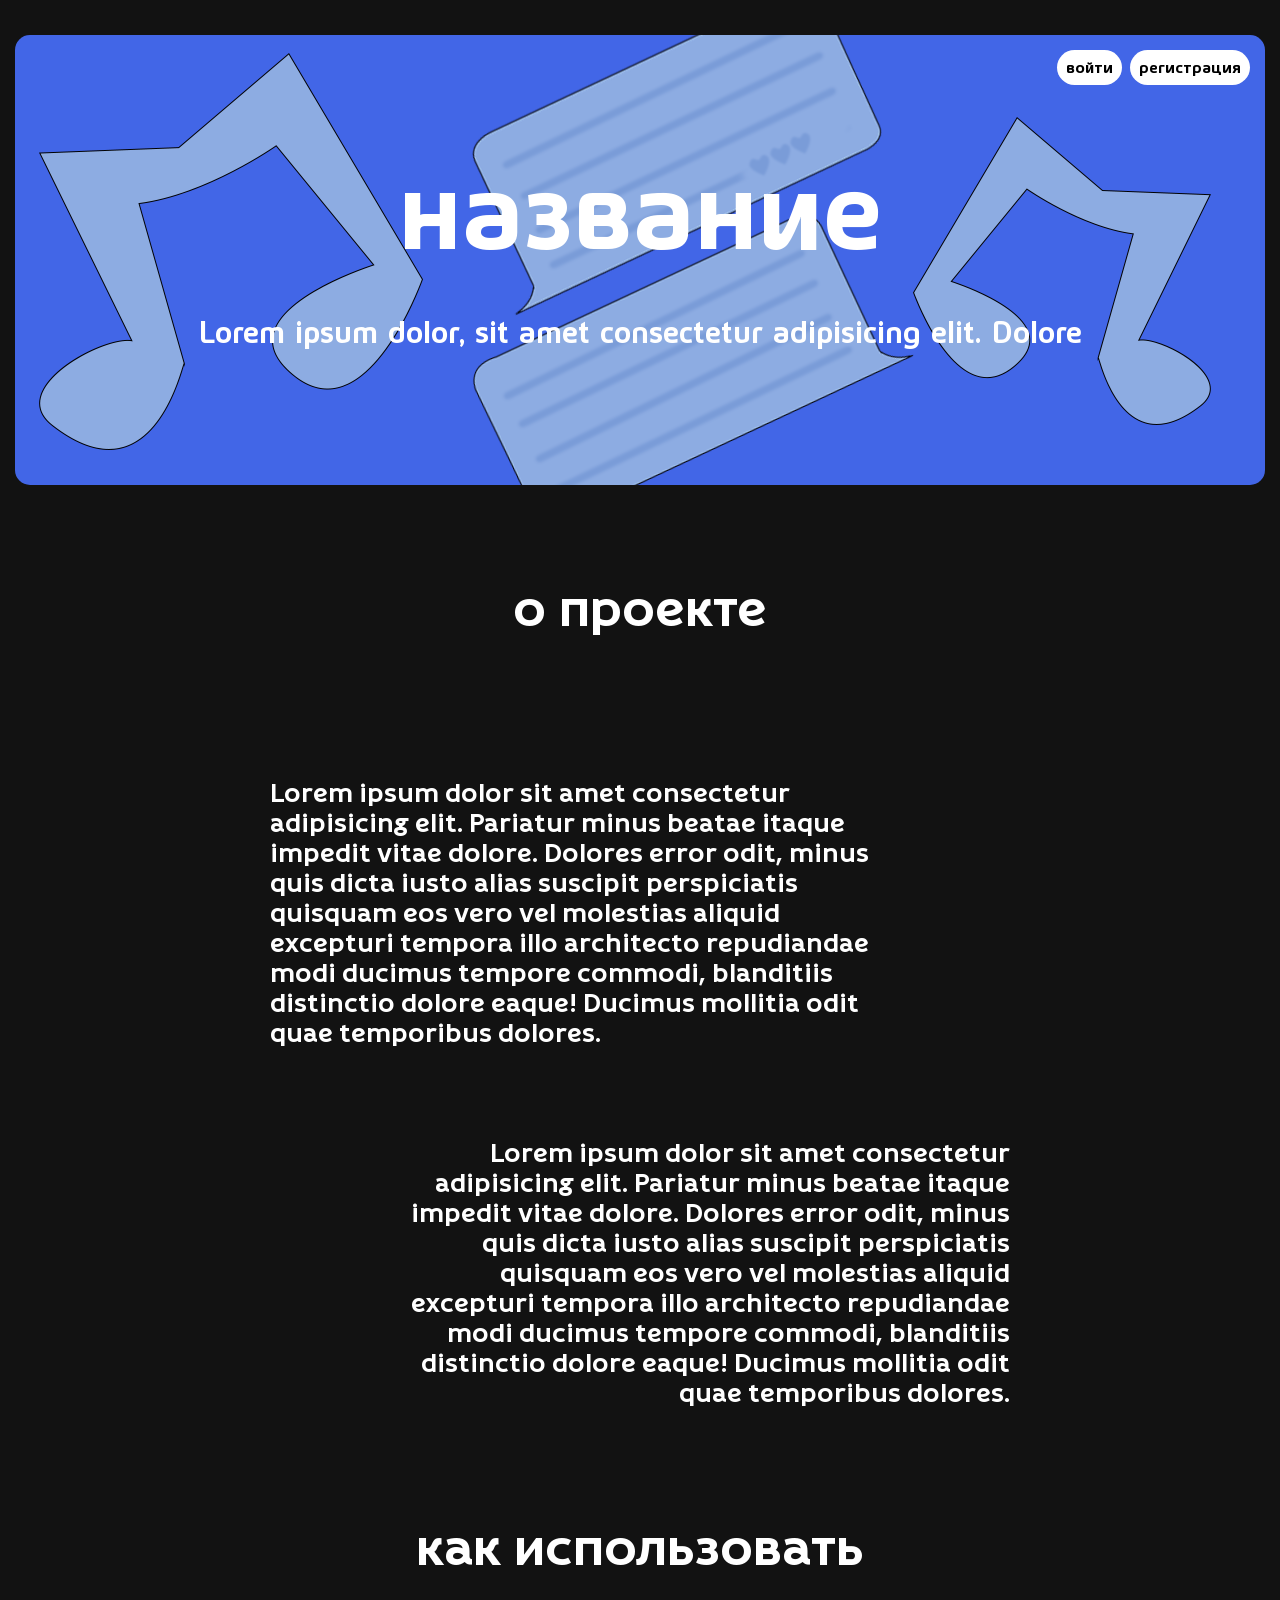
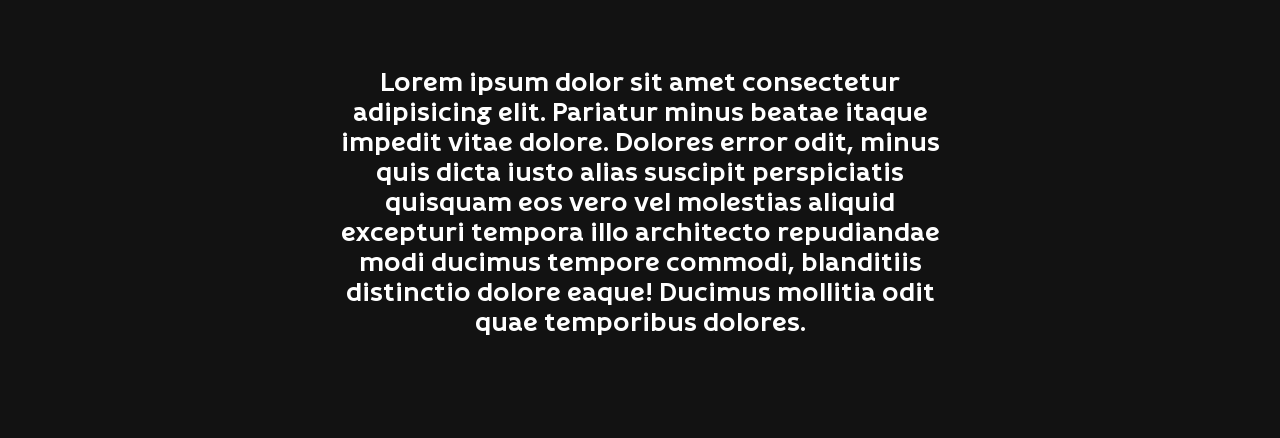
<file: index.html>
<!DOCTYPE html>
<html lang="ru">
<head>



    <meta charset="UTF-8">
    <meta name="viewport" content="wclassth=device-wclassth, initial-scale=1.0">
    <meta name="author" content="petuh_ebuchi">
    <meta name="keywords" content="music,">
    <title>Mainpage</title>
    <link rel="stylesheet" href="./css/mainpage.css">

    <!-- icon -->
    <link rel="icon" type="image/x-icon" href="./content/icons/moon.svg">
    


</head>








<body>


    <main>


        <div class="main-text-box">





                <div class="log-reg-area">

                    <a id="logButton" class="log-reg-buttons"  onclick="logreg('log')" target="_self">войти</a>

                    <a id="regButton" class="log-reg-buttons"  onclick="logreg('reg')" target="_self">регистрация</a>

                </div>





                <div class="main-text-area">

                    <p class="main-text" style="font-size: 110px;">название</p>


                    <p class="main-text" style="font-size: 30px;">Lorem ipsum dolor, sit amet consectetur adipisicing elit. Dolore</p>
                
                </div>

        </div>

        


        <div class="discription-area">

            <h1 class="main-text" style="font-size: 50px; margin-bottom: 50px;">о проекте</h1>

            <div class="discription-text-left">
                Lorem ipsum dolor sit amet consectetur adipisicing elit. 
                Pariatur minus beatae itaque impedit vitae dolore. Dolores error odit, 
                minus quis dicta iusto alias suscipit perspiciatis quisquam eos vero vel 
                molestias aliquid excepturi tempora illo architecto repudiandae modi ducimus tempore commodi, 
                blanditiis distinctio dolore eaque! Ducimus mollitia odit quae temporibus dolores.
            </div>

            <div class="discription-text-right">
                Lorem ipsum dolor sit amet consectetur adipisicing elit. 
                Pariatur minus beatae itaque impedit vitae dolore. Dolores error odit, 
                minus quis dicta iusto alias suscipit perspiciatis quisquam eos vero vel 
                molestias aliquid excepturi tempora illo architecto repudiandae modi ducimus tempore commodi, 
                blanditiis distinctio dolore eaque! Ducimus mollitia odit quae temporibus dolores.
            </div>


            <h1 class="main-text" style="font-size: 50px; margin: 20px auto 0px auto;">как использовать</h1>
            <div class="discription-text-last">
                Lorem ipsum dolor sit amet consectetur adipisicing elit. 
                Pariatur minus beatae itaque impedit vitae dolore. Dolores error odit, 
                minus quis dicta iusto alias suscipit perspiciatis quisquam eos vero vel 
                molestias aliquid excepturi tempora illo architecto repudiandae modi ducimus tempore commodi, 
                blanditiis distinctio dolore eaque! Ducimus mollitia odit quae temporibus dolores.
            </div>



        </div>











    </main>


<!-- 

    <footer>

        <div class="info">
            <div>
                <span>
                    О проекте
                    •
                    Наши контакты
                    •
                    Политика конфидецильности
                </span>


            </div>

        </div>


    </footer> -->









    
    <div id="divframe1" onclick="closeforms()" class="frames">

        <iframe id="logFrame" src="log.html" ></iframe>
    </div>
    
    <div id="divframe2" onclick="closeforms()" class="frames">

        <iframe id="regFrame" src="reg.html" ></iframe>
    
    </div>
    

    <script src="./js/mainpage.js"></script>
</body>
</html>
</file>
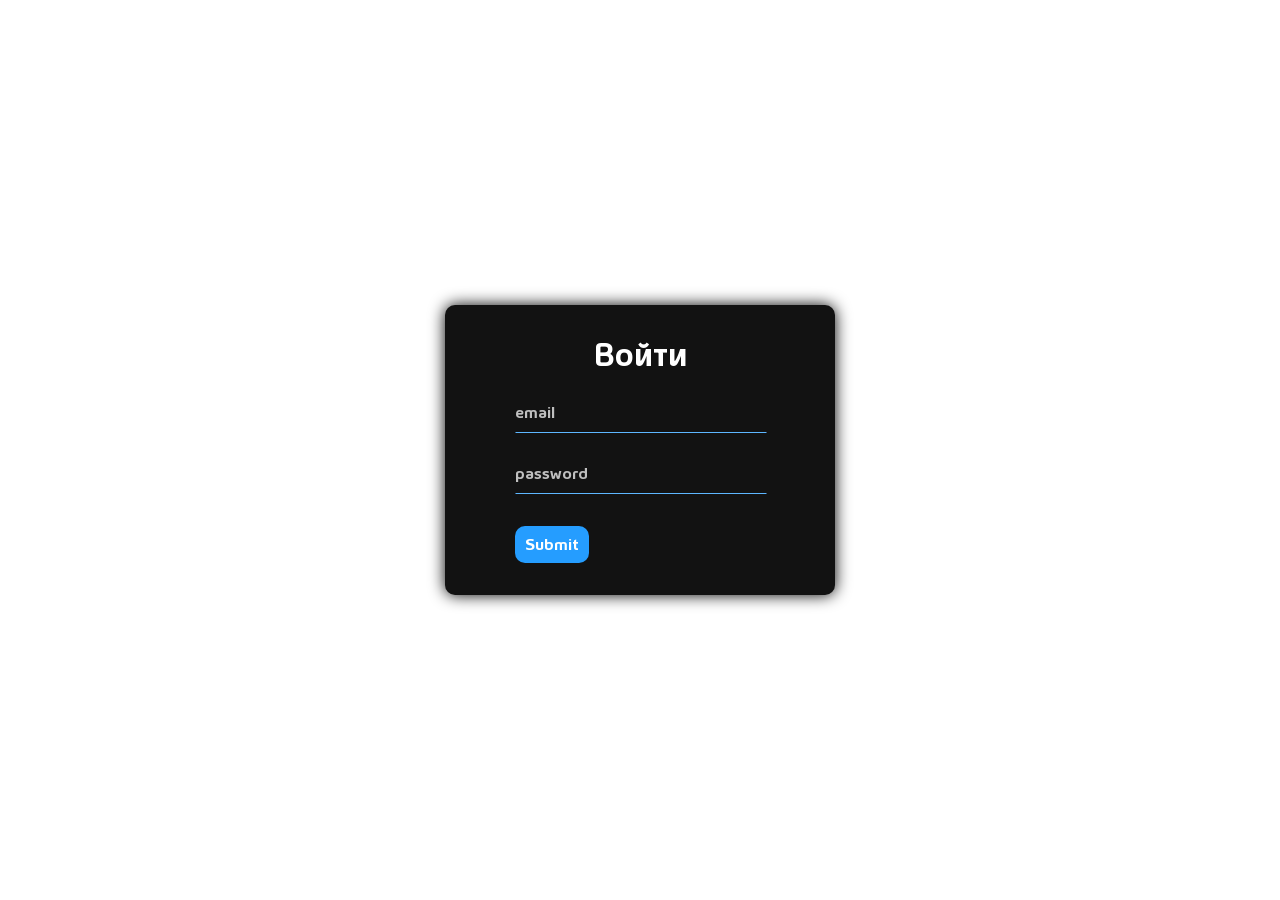
<file: log.html>
<!DOCTYPE html>
<html lang="ru">
<head>
    <meta charset="UTF-8">
    <meta name="viewport" content="width=device-width, initial-scale=1.0">
    <meta name="author" content="petuh_ebuchi">
    <meta name="keywords" content="volumey, sound, music, registration">
    <title>Log in</title>
    <link rel="stylesheet" href="./css/log.css">
    
</head>







<body>
    



    
    <form class="log_form" action="" method="post">



        <h1 class="form_title">Войти</h1>

        <div class="form_group">
            <input class="form_input" type="text" maxlength="20" placeholder=" ">
            <label class="form_label">email</label>
        </div>

        <div class="form_group">
            <input class="form_input" type="password" maxlength="12" placeholder=" ">
            <label class="form_label">password</label>
        </div>



        <button class="form_button" type="submit">Submit</button>

    </form>




</body>
</html>
</file>
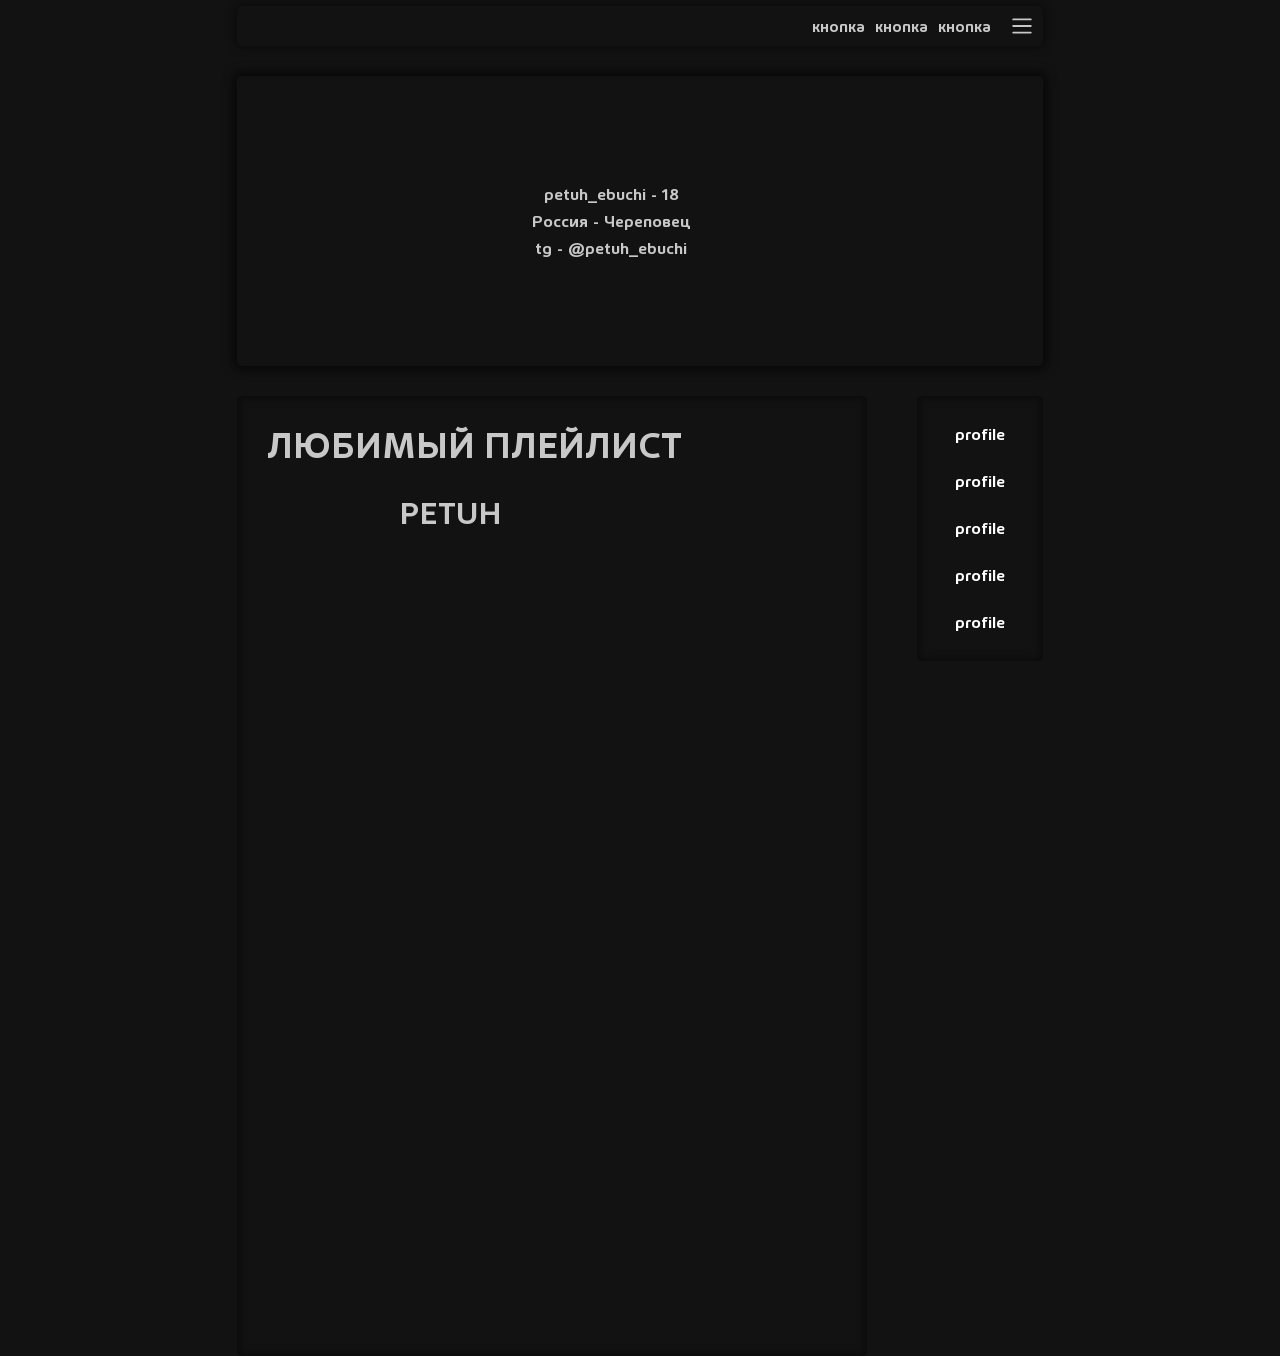
<file: profile.html>
<!DOCTYPE html>
<html lang="en">



    <head>
        <meta charset="UTF-8">
        <meta name="viewport" content="width=device-width, initial-scale=1.0">
        <title>Profile</title>
        <link rel="stylesheet" href="./css/profile.css">
    </head>




    <body>
        <header>

            <div class="buttonsArea">


                <span class="headButton">
                    <a href="link">кнопка</a>
                </span>

                <span class="headButton">
                    <a href="link">кнопка</a>
                </span>

                <span class="headButton">
                    <a href="link">кнопка</a>
                </span>


                <span class="burgermenu">
                    <svg xmlns="http://www.w3.org/2000/svg"  viewBox="0 0 50 50" ><path d="M 5 8 A 2.0002 2.0002 0 1 0 5 12 L 45 12 A 2.0002 2.0002 0 1 0 45 8 L 5 8 z M 5 23 A 2.0002 2.0002 0 1 0 5 27 L 45 27 A 2.0002 2.0002 0 1 0 45 23 L 5 23 z M 5 38 A 2.0002 2.0002 0 1 0 5 42 L 45 42 A 2.0002 2.0002 0 1 0 45 38 L 5 38 z"/></svg>
                </span>

            </div>



        </header>



        <div class="profile">


            
            <div class="banerArea">

                <div class="baner" style="background-image: url(https://i1.sndcdn.com/visuals-001366235901-OLEuIT-t2480x520.jpg);">
    
                    <div class="avatar" style="background-image: url(https://i1.sndcdn.com/avatars-B7dapLzf1OPS1chF-YSG0Ww-t500x500.jpg);"></div>
    
                    
    
    
    
    
    
                    <div class="description">
    
    
                        <span class="descriptionAtribute" id="username">
                            petuh_ebuchi - 18
                        </span>
                        
    
    
                        <span class="descriptionAtribute" id="region">
                            Россия - Череповец
                        </span>
    
                        <span class="descriptionAtribute" id="tgTag">
                            tg - @petuh_ebuchi
                        </span>
                        
                    </div>
    
    
                </div>
            </div>

            <div class = "underProfile">

                <div class="profileContent">

                    <h1>Любимый плейлист</h1>

                    <div class="favPlaylist">

                        <div class="favPlaylistImg" width="190" height="190" style="opacity: 1; background-image: url(&quot;https://i1.sndcdn.com/artworks-BjH0CJYJbB0jM1TK-Ym9v1g-t200x200.jpg&quot;);" class="sc-artwork sc-artwork-20x sc-artwork-placeholder-6  image__full g-opacity-transition" aria-label="petuh" aria-role="img"></div>
                        
                        <h1 style="font-size: 30px; width: auto; height: max-content;">petuh</h1>

                        <div class="playlist">
                            <div class="favPlaylistImg" width="10" height="10" style="opacity: 1; background-image: url(&quot;https://i1.sndcdn.com/artworks-BjH0CJYJbB0jM1TK-Ym9v1g-t200x200.jpg&quot;);" class="sc-artwork sc-artwork-20x sc-artwork-placeholder-6  image__full g-opacity-transition" aria-label="petuh" aria-role="img"></div>
                        
                        
                        
                        </div>
                        

                    </div>







                </div>
  
                <aside>
                    <div class="sideMenu">
                        
                        <a>profile</a>
                        <a>profile</a>
                        <a>profile</a>
                        <a>profile</a>
                        <a>profile</a>
    
                    </div>
                </aside>
            </div>
        </div>

        
        

        
        </div>

            
        
    </body>
</html>
</file>
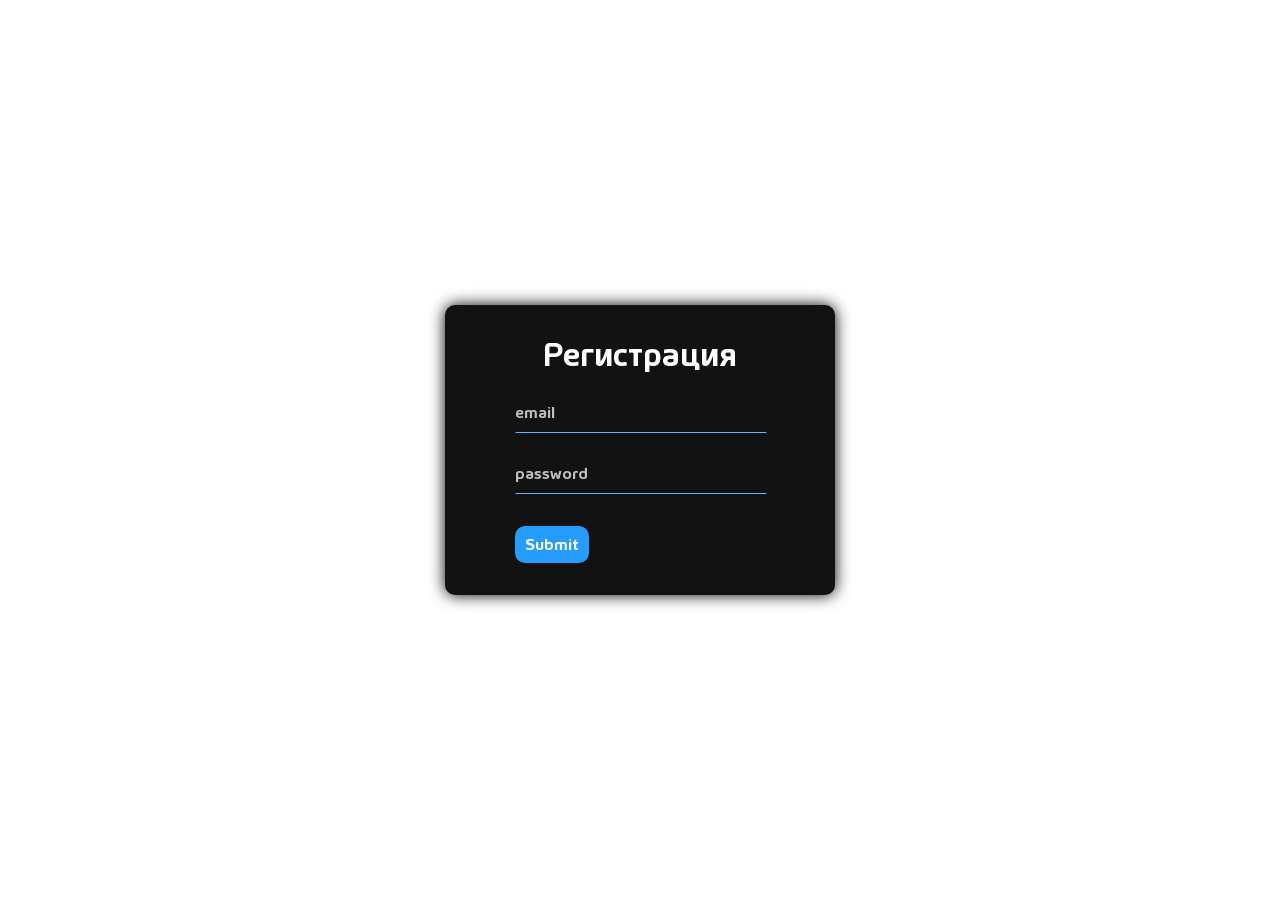
<file: reg.html>
<!DOCTYPE html>
<html lang="ru">
<head>
    <meta charset="UTF-8">
    <meta name="viewport" content="width=device-width, initial-scale=1.0">
    <meta name="author" content="petuh_ebuchi">
    <meta name="keywords" content="volumey, sound, music, registration">
    <title>Registration</title>
    <link rel="stylesheet" href="./css/reg.css">
    
</head>







<body>
    



    
    <form class="log_form" action="" method="post">



        <h1 class="form_title">Регистрация</h1>

        <div class="form_group">
            <input class="form_input" type="text" maxlength="20" placeholder=" ">
            <label class="form_label">email</label>
        </div>

        <div class="form_group">
            <input class="form_input" type="password" maxlength="12" placeholder=" ">
            <label class="form_label">password</label>
        </div>



        <button class="form_button" type="submit">Submit</button>

    </form>




</body>
</html>
</file>
<file: css/mainpage.css>
@font-face{
    font-family: 'Arian';
    src: url('../fonts/Arian-Bold.woff2') format('woff2');
    font-weight: bold;
    font-style: normal;
    font-display: swap;
}


@font-face{
    font-family: 'Patefon';
    src: url('../fonts/Patefon-Bold.woff2') format('woff2');
    font-weight: bold;
    font-style: normal;
    font-display: swap;
}




*{
    margin: 0px;
    padding: 0px;
}





body{
    background-color: rgb(18, 18, 18);
    font-family: 'Arian';
    color: white;
}





a{
    text-decoration: none;
    cursor: pointer;
}




/* new wer */




.main-text-box{
    position: relative;;
    display: flex;
    flex-direction: column;

    width: 1250px;
    height: 450px;
    margin: 35px auto 0px auto;

    

}

.main-text-box::before{
    content: "";
    position: absolute;
    inset: 0;
    z-index: -1;

    background-color: rgb(72, 112, 255);
    background-image: url("../content/imgs/mainbg.png");
    opacity: 0.9;
    border-radius: 15px;
}


.main-text-area{
    display: flex;
    flex-direction: column;
    align-items: center;
}

.main-text{
    position: relative;
    display: block;
    text-align: center;
    margin-top: 45px;

}




.log-reg-area{
    display: inline-flex;

    gap: 8px;
    margin:15px 15px 20px auto ;
    
}

.log-reg-buttons{

    padding: 9px;
    border-radius: 20px;

    color: black;
    background-color: rgb(255, 255, 255);
    transition: color 200ms, opacity 50ms;
    user-select: none;

}


.log-reg-buttons:hover{
    color: rgba(0, 0, 0, 0.558);

}


.log-reg-buttons:active{
    opacity: 0.5;

}



.info{
    display: flex;
    align-content: center;

    width: max-content;
    height: auto;

    margin-left: auto;
    margin-right: auto;
    margin-top: 35px;
    margin-bottom: 100px;
}






 #logFrame{
    margin: -50% auto 0 auto;
    inset: 0px;
    position: fixed;
    visibility: hidden;
    width:442px;
    height: 336px;
    border: none;
    z-index: 1000;

    transition: all 500ms;


}

 #regFrame{
    opacity: 0;
    margin: -50% auto 0 auto;
    inset: 0px;
    position: fixed;
    visibility: hidden;
    width:442px;
    height: 336px;
    border: none;
    z-index: 1000;

    transition: all 500ms;

}

.frames{
    opacity: 0;
    inset: 0px;
    width: 100%;
    height: 110%;
    position: fixed;
    display: flex;

    background-color: rgba(255, 255, 255, 0.382);
    visibility: hidden;

    transition: all 500ms;


}



.discription-area{
    font-family: 'Patefon' ;
    display: flex;
    margin: 50px 270px auto 270px;

    flex-direction: column;
    gap: 90px;
}

.discription-text-left{
    text-align: left;
    margin-right: auto;

    
    width: 600px;
    
    
    font-size: 25px;
}

.discription-text-right{
    text-align: right;
    margin-left: auto;
    right: 0px;

    width: 600px;


    font-size: 25px;

    
}


.discription-text-last{
    text-align: center;
    margin: 0px auto 100px auto;
    right: 0px;

    width: 600px;


    font-size: 25px;

    
}
</file>
<file: css/log.css>
@font-face {
    font-family: 'Arian';
    src: url('../fonts/Arian-Bold.woff2') format('woff2');
    font-weight: bold;
    font-style: normal;
    font-display: swap;
}






* {
    margin: 0px;
    padding: 0px;
}



body{
    font-family: 'Arian';
    
    
    
    display: flex;
    justify-content: center;
    align-items: center;
    height: 100vh;

    /* background-color: rgb(18, 18, 18); */


}


.log_form{
    width: 250px;
    padding: 32px 70px 32px 70px;
    border-radius: 10px;
    box-shadow: 0px 0px 16px rgb(0, 0, 0);
    background-color: rgb(18, 18, 18);
}

.form_input,
.form_button{
    font-family: 'Arian';
    font-size: 16px;

}

.form_title{
    color:white;
    text-align: center;
    margin-bottom: 32px;
}



.form_group{
    position: relative;
    margin-bottom: 32px;

}

.form_label{
    position: absolute;
    top: 0px;

    z-index: 0;
    color: rgb(191, 191, 191);

    transition: 0.3s;

}


.form_input{
    width: 100%;
    padding: 0px 0px 10px 0px;
    border: 1px solid transparent;
    border-bottom: 1px solid rgb(93, 182, 255);
    background-color: transparent;

    outline: none;
    transition: 0.3s;
    color: white;

}


.form_input:focus ~ .form_label,
.form_input:not(:placeholder-shown) ~ .form_label{
    top:-18px;
    font-size: 12px;
    color: rgb(223, 222, 222);
}



.form_button{
    color: white;
    padding: 10px;
    background-color: rgb(37, 157, 255);
    border: none;
    border-color: white;
    border-radius: 10px;
    transition: 0.3s;
}


.form_button:focus,
.form_button:hover{
    background-color: rgb(84, 107, 255);

}

.form_button:active{
    opacity: 0.5;

}
</file>
<file: css/profile.css>
@font-face {
    font-family: 'Arian';
    src: url('../fonts/Arian-Bold.woff2') format('woff2');
    font-weight: bold;
    font-style: normal;
    font-display: swap;
}



@font-face{
    font-family: 'Patefon';
    src: url('../fonts/Patefon-Bold.woff2') format('woff2');
    font-weight: bold;
    font-style: normal;
    font-display: swap;
}




* {
    margin: 0px;
    padding: 0px;
}

a{
    color: white;
    text-decoration: none;
}



body{
    font-family: 'Arian';
    background-color: rgb(18, 18, 18);
    width: 100%;
}




header{

    display: flex;
    width: 63%;
    height: 40px;
    align-items: center;

    
    margin: 6px auto 10px auto;

    border-radius: 5px;
    background-color: rgb(18, 18, 18);
    box-shadow: 0px 0px 10px 1px rgba(0, 0, 0, 0.5);



}

.buttonsArea{
    display: flex;
    width: max-content;
    height: max-content;

    
    margin: 0px 10px 0px auto;
    text-align: center;
    align-items: center;

    gap: 10px;
}

.headButton a{
    
    font-size: 15px;
    color: rgb(200, 200, 200);

    transition: color 300ms;


}


.headButton a:hover{

    color: rgb(255, 255, 255);


}


.burgermenu svg{
    display: flex;
    width: 22px;
    height: 22px;
    
    align-items: center;
    margin-left: 10px;


    fill: rgb(200, 200, 200);

    transition: fill 300ms;


}

.burgermenu svg:hover{

    fill: rgb(255, 255, 255);
}


.profile{
    display: block;
    width: 63%;
    height: 100%;



    border-radius: 5px;


    margin: 30px auto 0px auto;
}

.banerArea{
    display: block;
    box-shadow: 0px 0px 10px 5px rgba(0, 0, 0, 0.5);
    border-radius: 5px;
}

.baner{
    
    display: flex;
    width: auto;
    height: 210px;
    
    align-items: center;

    padding: 40px;

    border-radius: 5px;
    
    background-size: 100% 100%;
    border-radius: 5px;




}

.avatar{
    width: 200px;
    height: 200px;

    background-size: 100%;
    border-radius: 100%;
}

.description{

    display: inline-flex;
    flex-direction: column;
    width: max-content;
    height: 70px;

    margin-left: 25px;
    padding: 30px;
    gap: 10px;


    background-color: rgb(18, 18, 18);
    border-radius: 5px;


}

.descriptionAtribute{
    display: flex;
    align-items: center;
    justify-content: center;

    color:rgb(200, 200, 200)
}



.underProfile{
    display: flex;
    margin-top: 30px;

}


.profileContent{
    display: block;
    width: 90%;
    height: 100vh;

    padding: 30px;
    border-radius: 5px;

    box-shadow: inset 0px 0px 10px 1px rgba(0, 0, 0, 0.5);
    
}

.profileContent h1{
    text-transform: uppercase;
    font-size: 35px;
    font-family: Patefon;
    color: rgb(200, 200, 200);
}




.favPlaylist{
    display: flex;
    width: 100%;
    height: 400px;
    gap: 30px;
    margin-top: 30px;
}

.favPlaylistImg{
    display: inline;

    
    width: 190px;
    max-width: 100%;
    height: 190px;


    background-size: cover;

    border-radius: 5px;
}

.playlist{
    display: flex;
    height: 300px;
    width: 100%;

    flex-direction: column;




}














aside{
    display: block;
    position: sticky;

    top: 30px;


    width: 20%;
    height: max-content;
    
    margin-left: 50px;
    
    border-radius: 5px;
    box-shadow: inset 0px 0px 10px 1px rgba(0, 0, 0, 0.5);
    
}

.sideMenu{
    display: flex;
    flex-direction: column;
    padding: 30px 0px 30px 0px;

    align-items: center;


    gap: 30px;
    font-size: 16px;

}
</file>
<file: css/reg.css>
@font-face {
    font-family: 'Arian';
    src: url('../fonts/Arian-Bold.woff2') format('woff2');
    font-weight: bold;
    font-style: normal;
    font-display: swap;
}






* {
    margin: 0px;
    padding: 0px;
}



body{
    font-family: 'Arian';
    
    
    
    display: flex;
    justify-content: center;
    align-items: center;
    height: 100vh;

    /* background-color: rgb(18, 18, 18); */


}


.log_form{
    width: 250px;
    padding: 32px 70px 32px 70px;
    border-radius: 10px;
    box-shadow: 0px 0px 16px rgb(0, 0, 0);
    background-color: rgb(18, 18, 18);
}

.form_input,
.form_button{
    font-family: 'Arian';
    font-size: 16px;

}

.form_title{
    color:white;
    text-align: center;
    margin-bottom: 32px;
}



.form_group{
    position: relative;
    margin-bottom: 32px;

}

.form_label{
    position: absolute;
    top: 0px;

    z-index: 0;
    color: rgb(191, 191, 191);

    transition: 0.3s;

}


.form_input{
    width: 100%;
    padding: 0px 0px 10px 0px;
    border: 1px solid transparent;
    border-bottom: 1px solid rgb(93, 182, 255);
    background-color: transparent;

    outline: none;
    transition: 0.3s;
    color: white;

}


.form_input:focus ~ .form_label,
.form_input:not(:placeholder-shown) ~ .form_label{
    top:-18px;
    font-size: 12px;
    color: rgb(223, 222, 222);
}



.form_button{
    color: white;
    padding: 10px;
    background-color: rgb(37, 157, 255);
    border: none;
    border-color: white;
    border-radius: 10px;
    transition: 0.3s;
}


.form_button:focus,
.form_button:hover{
    background-color: rgb(84, 107, 255);

}

.form_button:active{
    opacity: 0.5;

}
</file>
